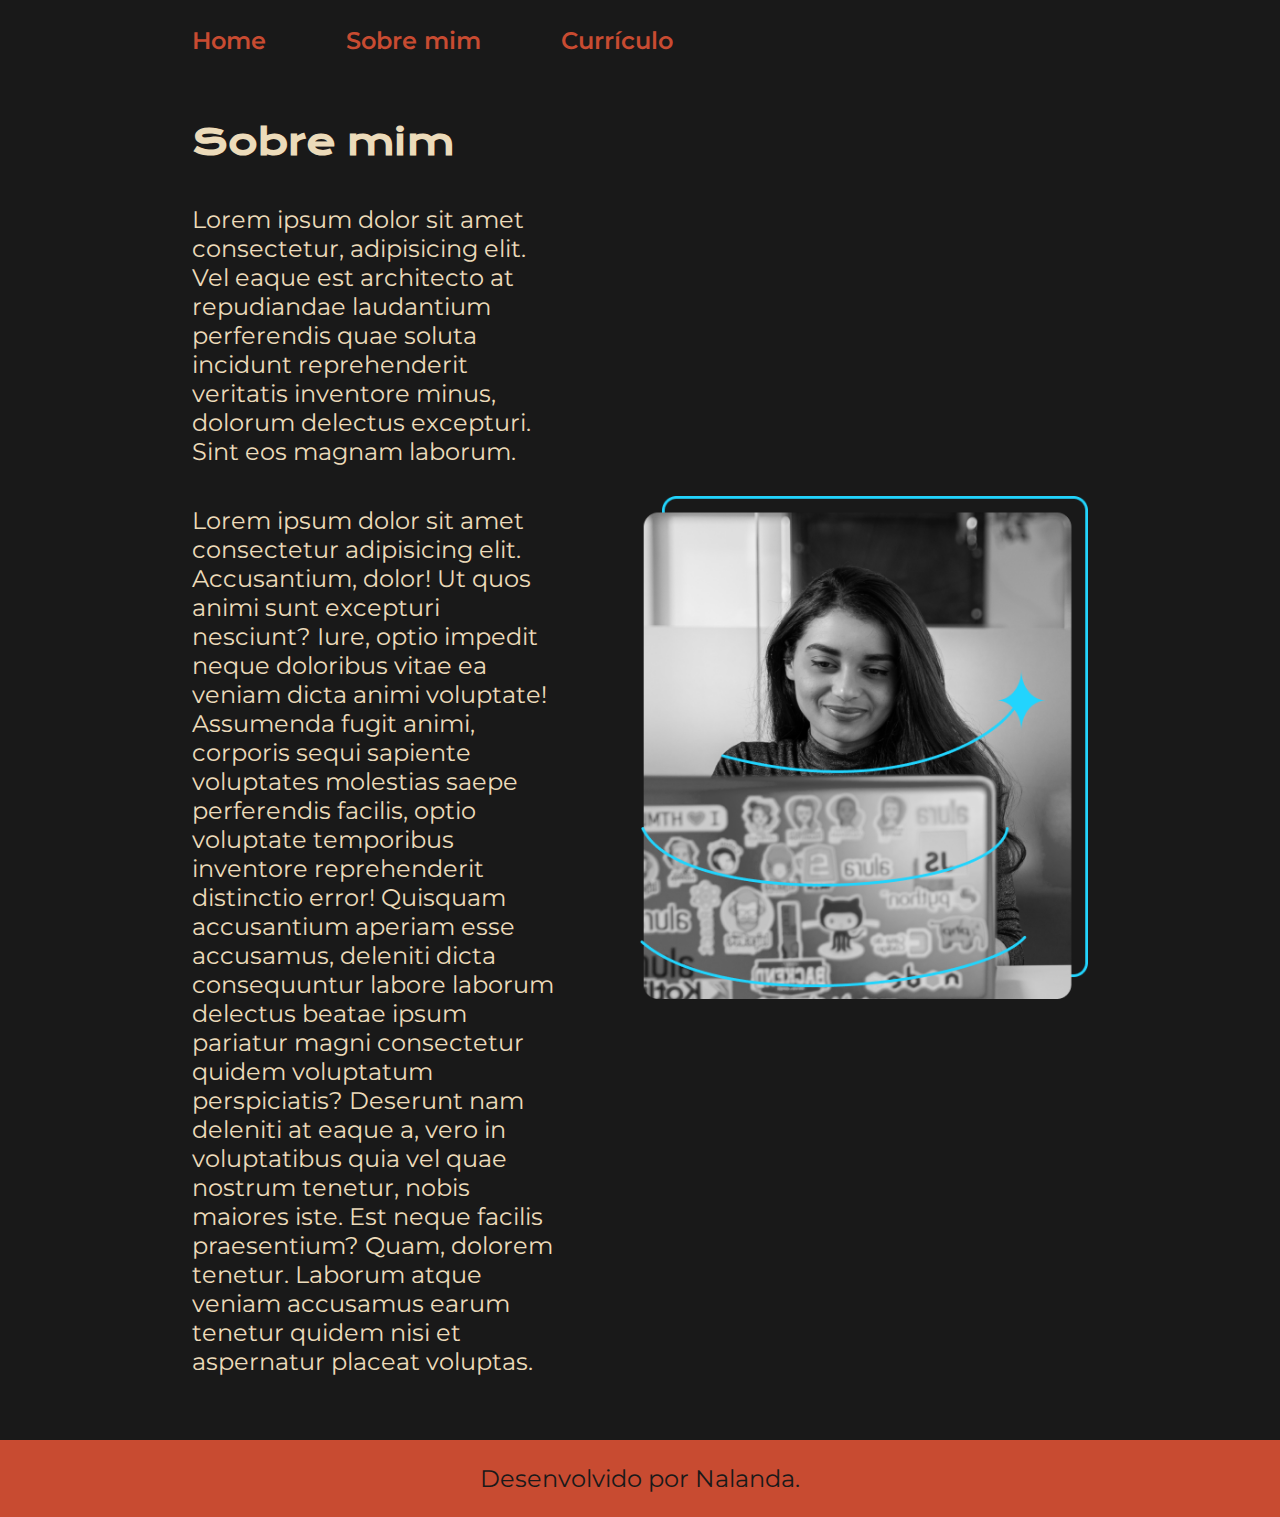
<file: about.html>
<!DOCTYPE html>
<html lang="pt-br">

<head>
    <meta charset="UTF-8">
    <meta http-equiv="X-UA-Compatible" content="IE=edge">
    <meta name="viewport" content="width=device-width, initial-scale=1.0">
    <title>Sobre mim</title>
    <link rel="stylesheet" href="./styles/style.css">
</head>

<body>
    <header class="cabecalho">
        <nav class="cabecalho__menu">
            <a class="cabecalho__menu__link" href="index.html">Home</a>
            <a class="cabecalho__menu__link" href="about.html">Sobre mim</a>
            <a class="cabecalho__menu__link" href="xp.html">Currículo</a>
        </nav>
    </header>
    <main class="apresentacao">
        <section class="apresentacao__conteudo">
            <h1 class="apresentacao__conteudo__titulo">Sobre mim</h1>
            <p class="apresentacao__conteudo__texto">Lorem ipsum dolor sit amet consectetur, adipisicing elit. Vel eaque est architecto at repudiandae
                laudantium perferendis quae soluta incidunt reprehenderit veritatis inventore minus, dolorum delectus
                excepturi. Sint eos magnam laborum.</p>
            <p class="apresentacao__conteudo__texto">Lorem ipsum dolor sit amet consectetur adipisicing elit. Accusantium, dolor! Ut quos animi sunt excepturi
                nesciunt? Iure, optio impedit neque doloribus vitae ea veniam dicta animi voluptate! Assumenda fugit
                animi, corporis sequi sapiente voluptates molestias saepe perferendis facilis, optio voluptate
                temporibus inventore reprehenderit distinctio error! Quisquam accusantium aperiam esse accusamus,
                deleniti dicta consequuntur labore laborum delectus beatae ipsum pariatur magni consectetur quidem
                voluptatum perspiciatis? Deserunt nam deleniti at eaque a, vero in voluptatibus quia vel quae nostrum
                tenetur, nobis maiores iste. Est neque facilis praesentium? Quam, dolorem tenetur. Laborum atque veniam
                accusamus earum tenetur quidem nisi et aspernatur placeat voluptas.</p>
        </section>
        <img class="apresentacao__imagem" src="./assets/imagem.png" alt="Joana programando">
    </main>
    <footer class="rodape">
        <p>Desenvolvido por Nalanda.</p>
    </footer>
</body>

</html>
</file>
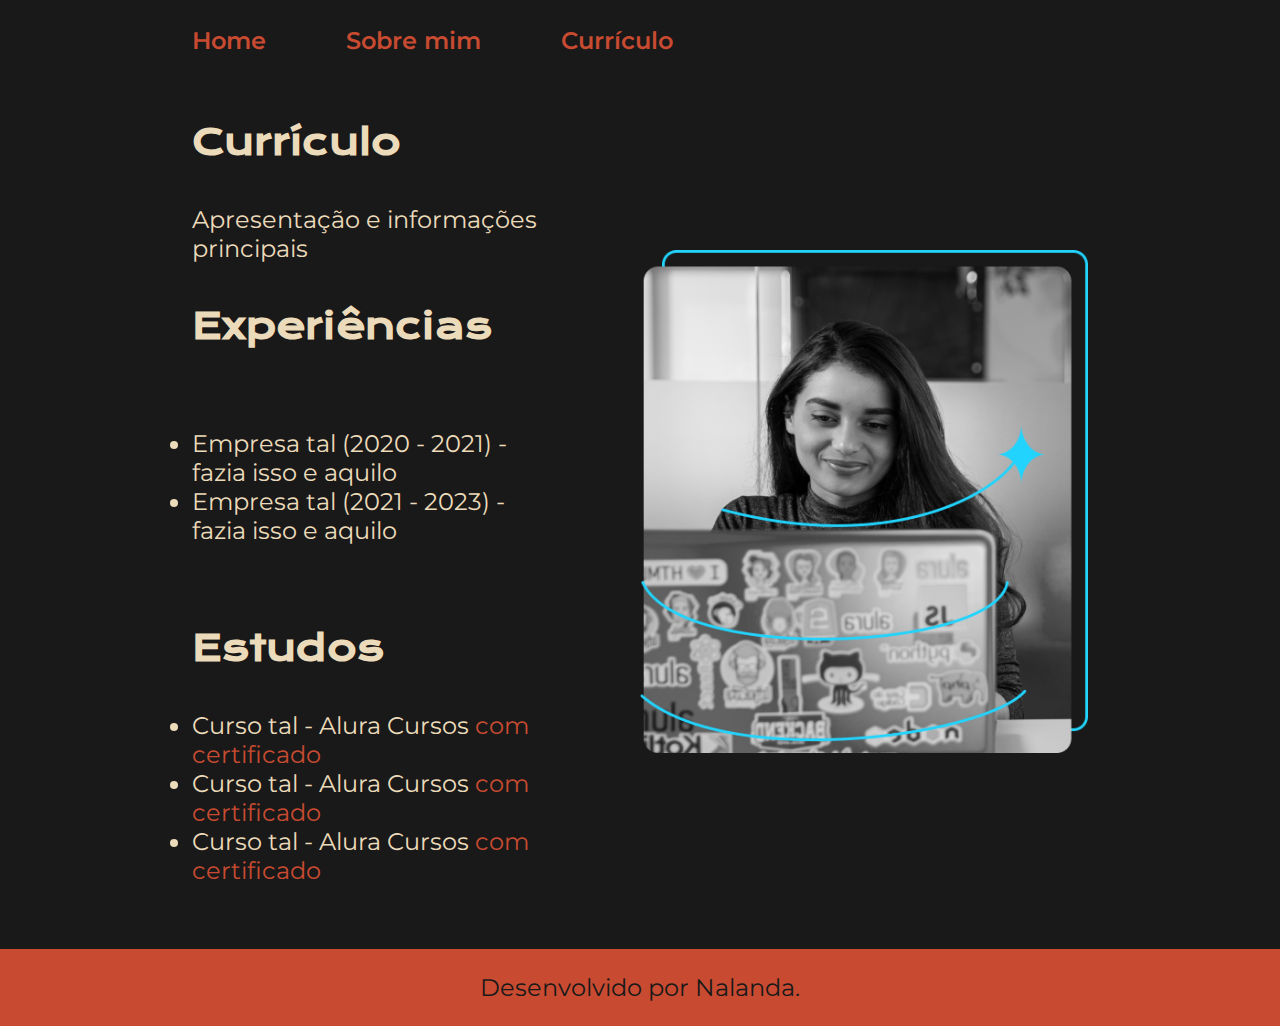
<file: xp.html>
<!DOCTYPE html>
<html lang="pt-br">
<head>
    <meta charset="UTF-8">
    <meta http-equiv="X-UA-Compatible" content="IE=edge">
    <meta name="viewport" content="width=device-width, initial-scale=1.0">
    <title>Currículo</title>
    <link rel="stylesheet" href="./styles/style.css">
</head>
<body>
    <header class="cabecalho">
        <nav class="cabecalho__menu">
            <a class="cabecalho__menu__link" href="index.html">Home</a>
            <a class="cabecalho__menu__link" href="about.html">Sobre mim</a>
            <a class="cabecalho__menu__link" href="xp.html">Currículo</a>
        </nav>
    </header>
    
    <main class="apresentacao">
        <section class="apresentacao__conteudo">
            <h1 class="apresentacao__conteudo__titulo">Currículo</h1>
            <p class="apresentacao__conteudo__texto">
                Apresentação e informações principais
            </p>
            <h2 class="apresentacao__conteudo__titulo">Experiências</h2>
            <p class="apresentacao__conteudo__texto">
            <ul class="apresentacao__conteudo__texto">
                <li> Empresa tal (2020 - 2021) - fazia isso e aquilo </li>
                <li> Empresa tal (2021 - 2023) - fazia isso e aquilo </li>
            </ul>
            </p>
            <h2 class="apresentacao__conteudo__titulo">Estudos</h2>
            <div class="apresentacao__conteudo__texto">
            <ul class="apresentacao__conteudo__texto">
                <li>Curso tal - Alura Cursos <a href="linkdocertificado">com certificado</a> </li>
                <li>Curso tal - Alura Cursos <a href="linkdocertificado">com certificado</a></li>
                <li>Curso tal - Alura Cursos <a href="linkdocertificado">com certificado</a></li>
            </ul>
            </div>    
        </section>
        <img class="apresentacao__imagem" src="./assets/imagem.png" alt="Foto da Joana Santos programando">
    </main> 

    <footer class="rodape">
        <p>Desenvolvido por Nalanda.</p>
    </footer>
</body>
</html>
</file>
<file: styles/style.css>
@import url('https://fonts.googleapis.com/css2?family=Krona+One&family=Montserrat:ital@0;1&display=swap');
@import url('https://fonts.googleapis.com/css2?family=Montserrat:wght@400;600&display=swap');

:root {
    --cor-primaria: #191919;
    --cor-secundaria: #ECDBBA;
    --cor-terciaria: #C84B31;
    --cor-hover: #2D4263;

    --fonte-primaria: 'Krona One', sans-serif;
    --fonte-secundaria: 'Montserrat', sans-serif;
}

* {
    margin: 0;
    padding: 0;
}

body {
    box-sizing: border-box;
    background-color: var(--cor-primaria);
    color: var(--cor-secundaria);
}

.cabecalho {
    padding: 2% 0 0 15%;
}

.cabecalho__menu {
    display: flex;
    gap: 80px;
}

.cabecalho__menu__link {
    font-family: var(--fonte-secundaria);
    font-size: 1.5rem;
    font-weight: 600;
    color: var(--cor-terciaria);
    text-decoration: none;
}

.apresentacao {
    padding: 5% 15%;
    display: flex;
    align-items: center;
    justify-content: space-between;
    gap: 82px;
}

.apresentacao__conteudo {
    width: 50%;
    display: flex;
    flex-direction: column;
    gap: 40px;
}

.apresentacao__conteudo__titulo {
    font-size: 2.25rem;
    font-family: var(--fonte-primaria);
}

.titulo-destaque {
    color: var(--cor-terciaria);
}

.apresentacao__conteudo__texto {
    font-size: 1.5rem;
    font-family: var(--fonte-secundaria);
}

.apresentacao__links {
    display: flex;
    flex-direction: column;
    justify-content: space-between;
    align-items: center;
    gap: 32px;
}

.apresentacao__links__subtitulo {
    font-family: var(--fonte-primaria);
    font-weight: 400;
    font-size: 1.5rem;
}

.apresentacao__links__navegacao {
    display: flex;
    justify-content: center;
    gap: 16px;
    border: 2px solid var(--cor-terciaria);
    width: 50%;
    color: var(--cor-secundaria);
    font-family: var(--fonte-secundaria);
    font-size: 1.5rem;
    font-weight: 600;
    text-align: center;
    padding: 21.5px 0;
    border-radius: 8px;
    text-decoration: none;
}

.apresentacao__links__navegacao:hover {
    background-color: var(--cor-hover);
    border: 2px solid var(--cor-secundaria);
}

.apresentacao__imagem {
    width: 50%;
}

.rodape {
    padding: 24px;
    color: var(--cor-primaria);
    background-color: var(--cor-terciaria);
    text-align: center;
    font-family: var(--fonte-secundaria);
    font-size: 1.5rem;
    font-weight: 400;
}

.apresentacao__conteudo__texto a{
    text-decoration: none;
    color: var(--cor-terciaria);
}

@media (max-width: 1200px) {
    .cabecalho {
        padding: 10%;
    }

    .cabecalho__menu {
        justify-content: center;
    }
    
    .apresentacao {
        flex-direction: column-reverse;
        padding: 5%;
    }

    .apresentacao__conteudo {
        width: auto;
    }
}
</file>
